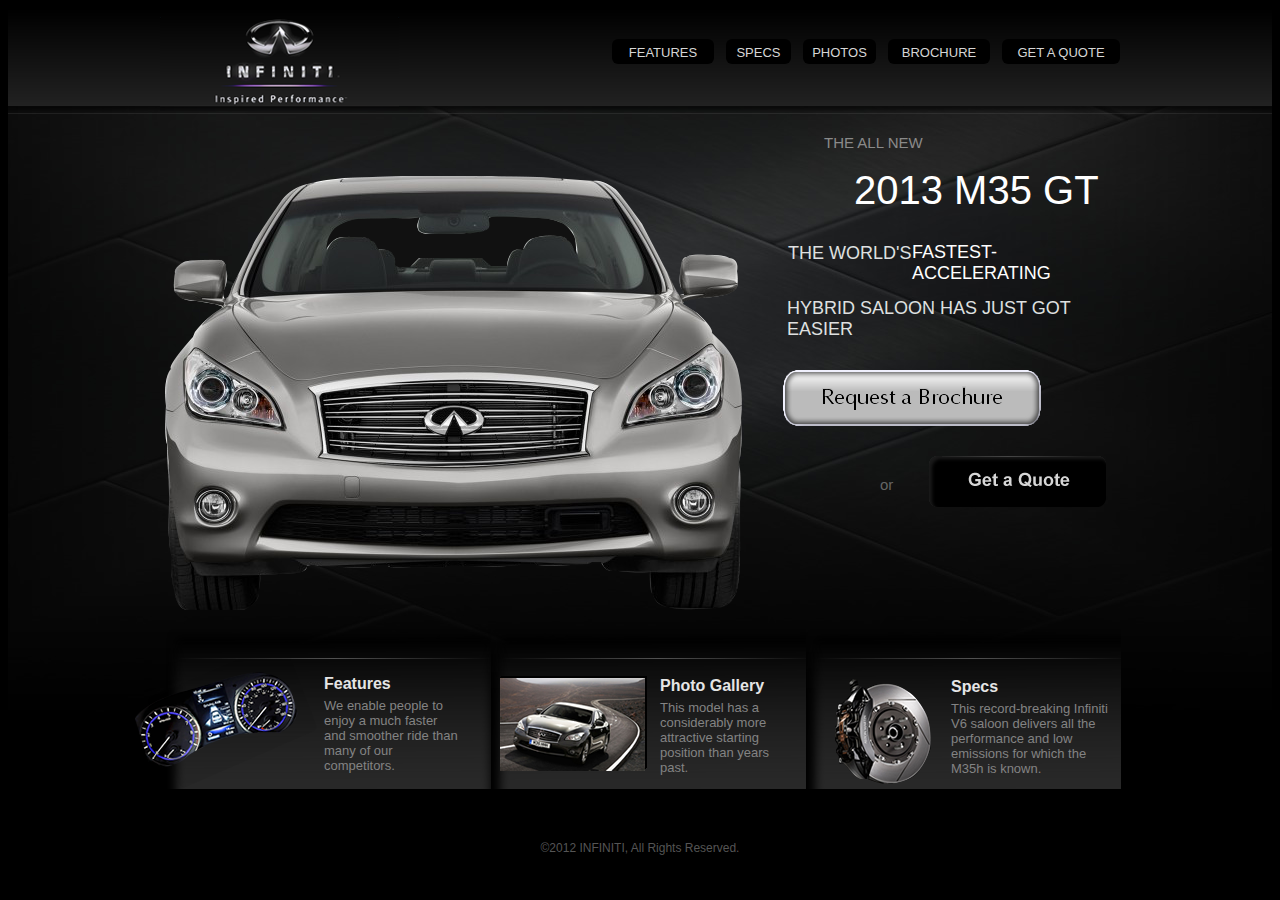
<file: index.html>
<!DOCTYPE html>
<html>
  <head>
    <title>2013 Infiniti M35 GT</title>
    <link rel="stylesheet" type="text/css" href="http://yui.yahooapis.com/3.18.1/build/cssreset/cssreset-min.css">
    <link href="css/styles.css" rel="stylesheet" type="text/css">
  </head>
  <body>
    <!-- HEADER -->
    <div id="container_header">
      <div id="container_header2">
        <div id="logo">
          <a href="index.html">
            <img src="images/infiniti_logo.png" />
          </a>
        </div>
        <div id="nav">
          <a href="features.html">
            <div id="nav_features">FEATURES</div>
          </a>           
          <a href="specs.html">
            <div id="nav_specs">SPECS</div>
          </a>
          <a href="photo_gallery.html">
            <div id="nav_photos">PHOTOS</div>
          </a>
          <a href="brochure.html">
            <div id="nav_brochure">BROCHURE</div>
          </a>
          <a href="quote.html">
            <div id="nav_quote">GET A QUOTE</div>
          </a>
        </div>
      </div>
    </div>
    <!-- HEADER -->
    <!-- BILLBOARD -->
    <div id="container_billboard">
      <div style="margin: 61px 0px 0px 5px; float: left;">
        <img src="images/infiniticar_lg.png" />
      </div>
      <div id="container_billboard_cta">
        <div id="cta_line1">THE ALL NEW</div>
        <div id="cta_line2">2013 M35 GT</div>
        <div id="cta_line3">THE WORLD'S</div>
        <div id="cta_line4">FASTEST-ACCELERATING</div>
        <div id="cta_line5">HYBRID SALOON HAS JUST GOT EASIER</div>
        <div id="cta_line6">
          <a href="brochure.html">
            <img src="images/btn_brochure_lg.png" />
          </a>
        </div>
        <div id="cta_line7">or</div>
        <div id="cta_line8">
          <a href="quote.html">
            <img src="images/btn_quote.png" />
          </a>
        </div>
      </div>
      <div class="clear"></div>
    </div>
    <!-- BILLBOARD -->
    <!-- CONTENT_AREA -->
    <div id="container3_content_boxes">
      <div id="content_box1_bg">
        <div id="content_area_home1">
          <div>
            <a class="content_area_home_hdr" href="features.html">Features</a>
          </div>
          <div class="content_area_home_description">We enable people to enjoy a much faster and smoother ride than many of our competitors.</div>
        </div>
      </div>
      <div id="content_box2_bg">
        <div id="content_area_home2">
          <div>
            <a class="content_area_home_hdr" href="photo_gallery.html">Photo Gallery</a>
          </div>
          <div class="content_area_home_description">This model has a considerably more attractive starting position than years past.</div>
        </div>
      </div>
      <div id="content_box3_bg">
        <div id="content_area_home3">
          <div>
            <a class="content_area_home_hdr" href="specs.html">Specs</a>
          </div>
          <div class="content_area_home_description">This record-breaking Infiniti V6 saloon delivers all the performance and low emissions for which the M35h is known.</div>
        </div>
      </div>
      <div id="clear"></div>
    </div>
    <!-- CONTENT_AREA -->
    <!-- FOOTER -->
    <div id="container_footer">
      <div id="infiniti_copyright">&copy;2012 INFINITI, All Rights Reserved.</div>
    </div>
    <!-- FOOTER -->
  </body>
</html>
</file>
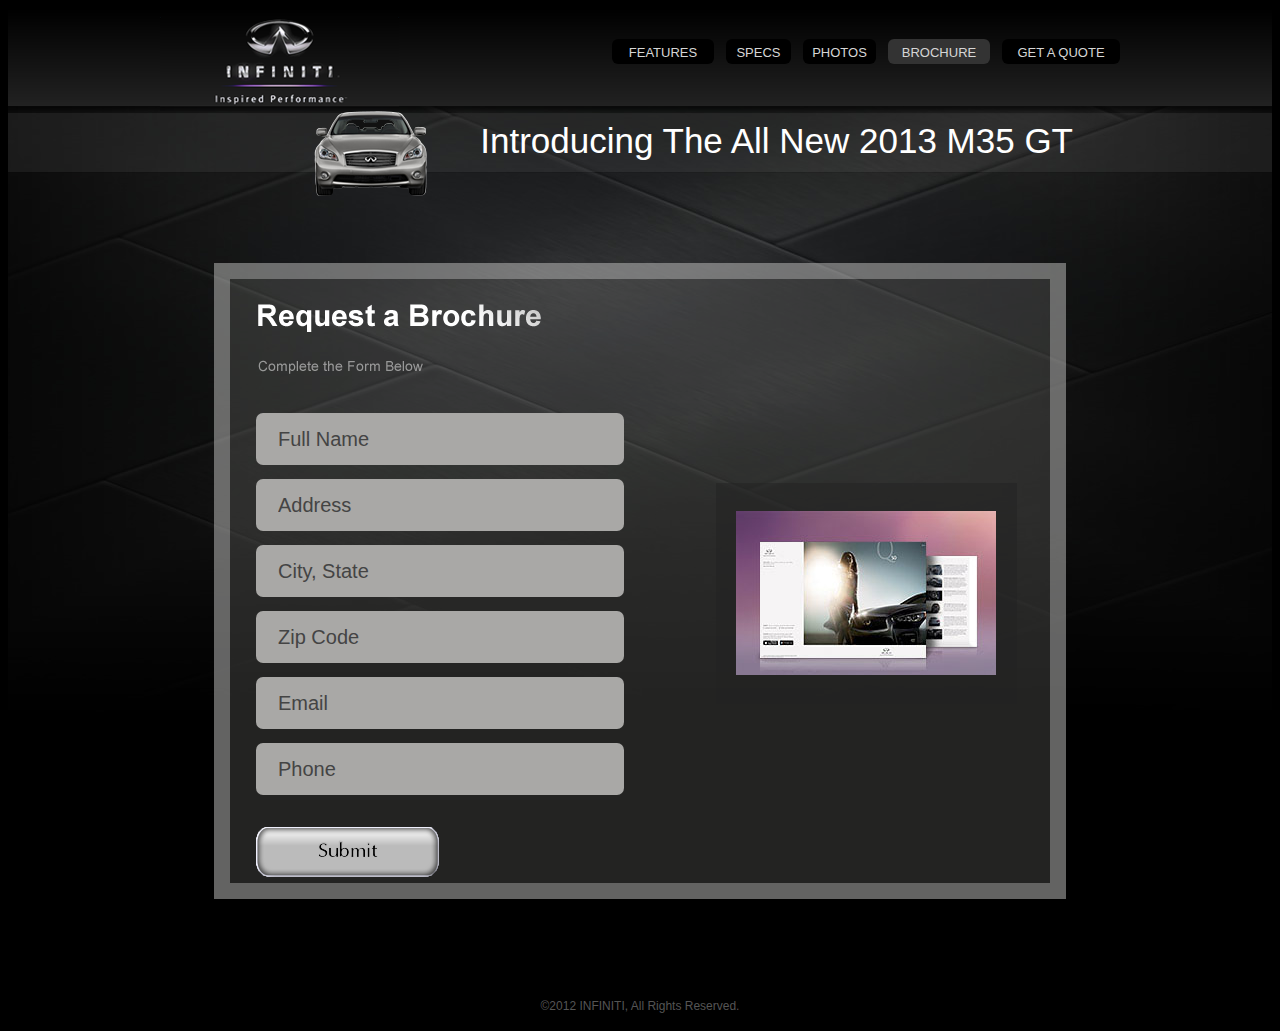
<file: brochure.html>
<!DOCTYPE html>
<html>
  <head>
    <title>2013 Infiniti M35 GT</title>
    <link rel="stylesheet" type="text/css" href="http://yui.yahooapis.com/3.18.1/build/cssreset/cssreset-min.css">
    <link rel="stylesheet" type="text/css" href="css/styles.css">
  </head>
  <body>
    <!-- HEADER -->
    <div id="container_header">
      <div id="container_header2">
        <div id="logo">
          <a href="index.html">
            <img src="images/infiniti_logo.png" />
          </a>
        </div>
        <div id="nav">
          <a href="features.html">
            <div id="nav_features">FEATURES</div>
          </a>           
          <a href="specs.html">
            <div id="nav_specs">SPECS</div>
          </a>
          <a href="photo_gallery.html">
            <div id="nav_photos">PHOTOS</div>
          </a>
          <a href="brochure.html">
            <div id="nav_brochure_hl">BROCHURE</div>
          </a>
          <a href="quote.html">
            <div id="nav_quote">GET A QUOTE</div>
          </a>
        </div>
      </div>
    </div>
    <!-- HEADER -->
    <!-- SUB_HEADER_CTA -->
    <div id="container_subheader_cta">
      <div id="container_subheader_cta2">
        <div id="subheader_cta_car">
          <img src="images/infiniticar_sm.png" />
        </div>
        <div id="cta_line_brochure_page">Introducing The All New 2013 M35 GT</div>
      </div>
    </div>
    <!-- SUB_HEADER_CTA -->
    <!-- BROCHURE -->
    <div id="container_brochure_form">
      <div id="form_hdr_brochure">
        <img src="images/title_request_a_brochure.png">
      </div>
      <div id="form_subheader_brochure">
        <img src="images/subtitle_complete_form_below.png">
      </div>
      <div id="form_brochure">
        <div>
          <input type="text" class="text_field" placeholder="Full Name">
        </div>
        <div>
          <input type="text" class="text_field" placeholder="Address">
        </div>
        <div>
          <input type="text" class="text_field" placeholder="City, State">
        </div>
        <div>
          <input type="text" class="text_field" placeholder="Zip Code">
        </div>
        <div>
          <input type="text" class="text_field" placeholder="Email">
        </div>
        <div>
          <input type="text" class="text_field" placeholder="Phone">
        </div>
        <div class="btn_submit">
          <a href="#">
            <input type="image" src="images/btn_submit.png">
          </a>
        </div>
      </div>
      <div id="brochure_preview">
        <img src="images/brochure_preview.png">
      </div>
      <div class="clear"></div>
    </div>
    <!-- BROCHURE -->
    <!-- FOOTER -->
    <div id="container_footer">
      <div id="infiniti_copyright">&copy;2012 INFINITI, All Rights Reserved.</div>
    </div>
    <!-- FOOTER -->
  </body>
</html>
</file>
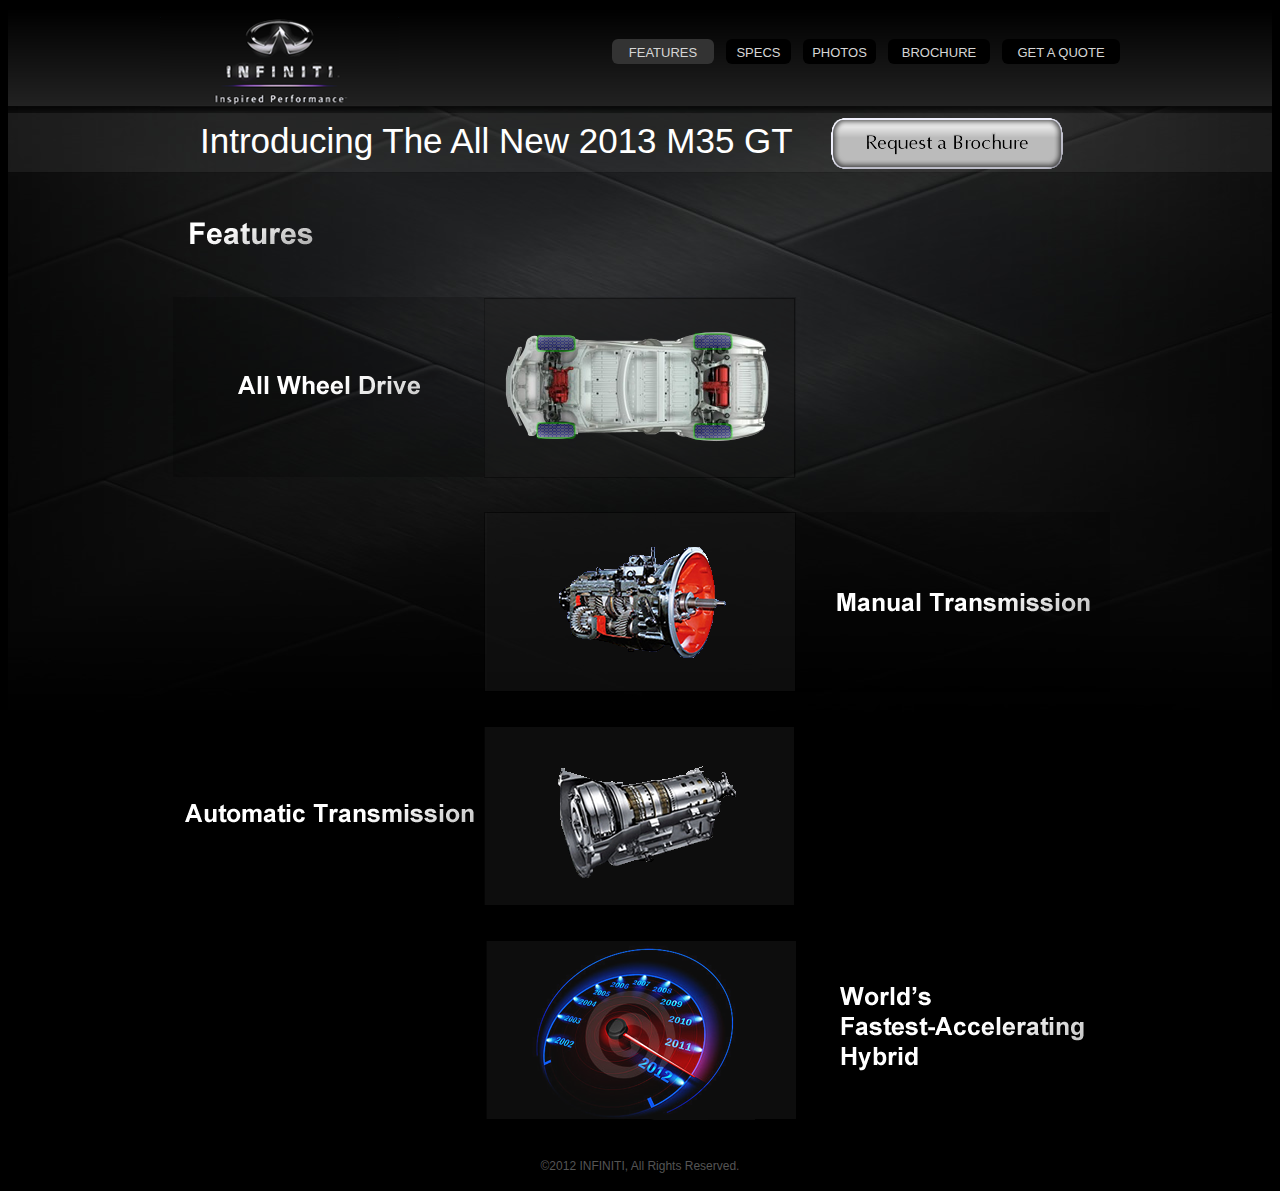
<file: features.html>
<!DOCTYPE html>
<html>
  <head>
    <title>2013 Infiniti M35 GT</title>
    <link rel="stylesheet" type="text/css" href="http://yui.yahooapis.com/3.18.1/build/cssreset/cssreset-min.css">
    <link rel="stylesheet" type="text/css" href="css/styles.css">
  </head>
  <body>
    <!-- HEADER -->
    <div id="container_header">
      <div id="container_header2">
        <div id="logo">
          <a href="index.html">
            <img src="images/infiniti_logo.png" />
          </a>
        </div>
        <div id="nav">
          <a href="features.html">
            <div id="nav_features_hl">FEATURES</div>
          </a>           
          <a href="specs.html">
            <div id="nav_specs">SPECS</div>
          </a>
          <a href="photo_gallery.html">
            <div id="nav_photos">PHOTOS</div>
          </a>
          <a href="brochure.html">
            <div id="nav_brochure">BROCHURE</div>
          </a>
          <a href="quote.html">
            <div id="nav_quote">GET A QUOTE</div>
          </a>
        </div>
      </div>
    </div>
    <!-- HEADER -->
    <!-- SUB_HEADER_CTA -->
    <div id="container_subheader_cta">
      <div id="container_subheader_cta2">
        <div id="cta_line">Introducing The All New 2013 M35 GT</div>
        <div id="subheader_cta_btn">
          <a href="brochure.html">
            <img src="images/btn_brochure_med.png" />
          </a>
        </div>
      </div>
    </div>
    <!-- SUB_HEADER_CTA -->
    <!-- FEATURES -->
    <div id="container_features">
      <div id="title_features">
        <img src="images/title_features.png" />
      </div>
      <div id="feature1">
        <img src="images/feature1.png" />
      </div>
      <div id="feature2">
        <img src="images/feature2.png" />
      </div>
      <div class="clear"></div>
      <div id="feature3">
        <img src="images/feature3.png" />
      </div>
      <div id="feature4">
        <img src="images/feature4.png" />
      </div>
      <div class="clear"></div>
    </div>
    <!-- FEATURES -->
    <!-- FOOTER -->
    <div id="container_footer">
      <div id="infiniti_copyright">&copy;2012 INFINITI, All Rights Reserved.</div>
    </div>
    <!-- FOOTER -->
  </body>
</html>
</file>
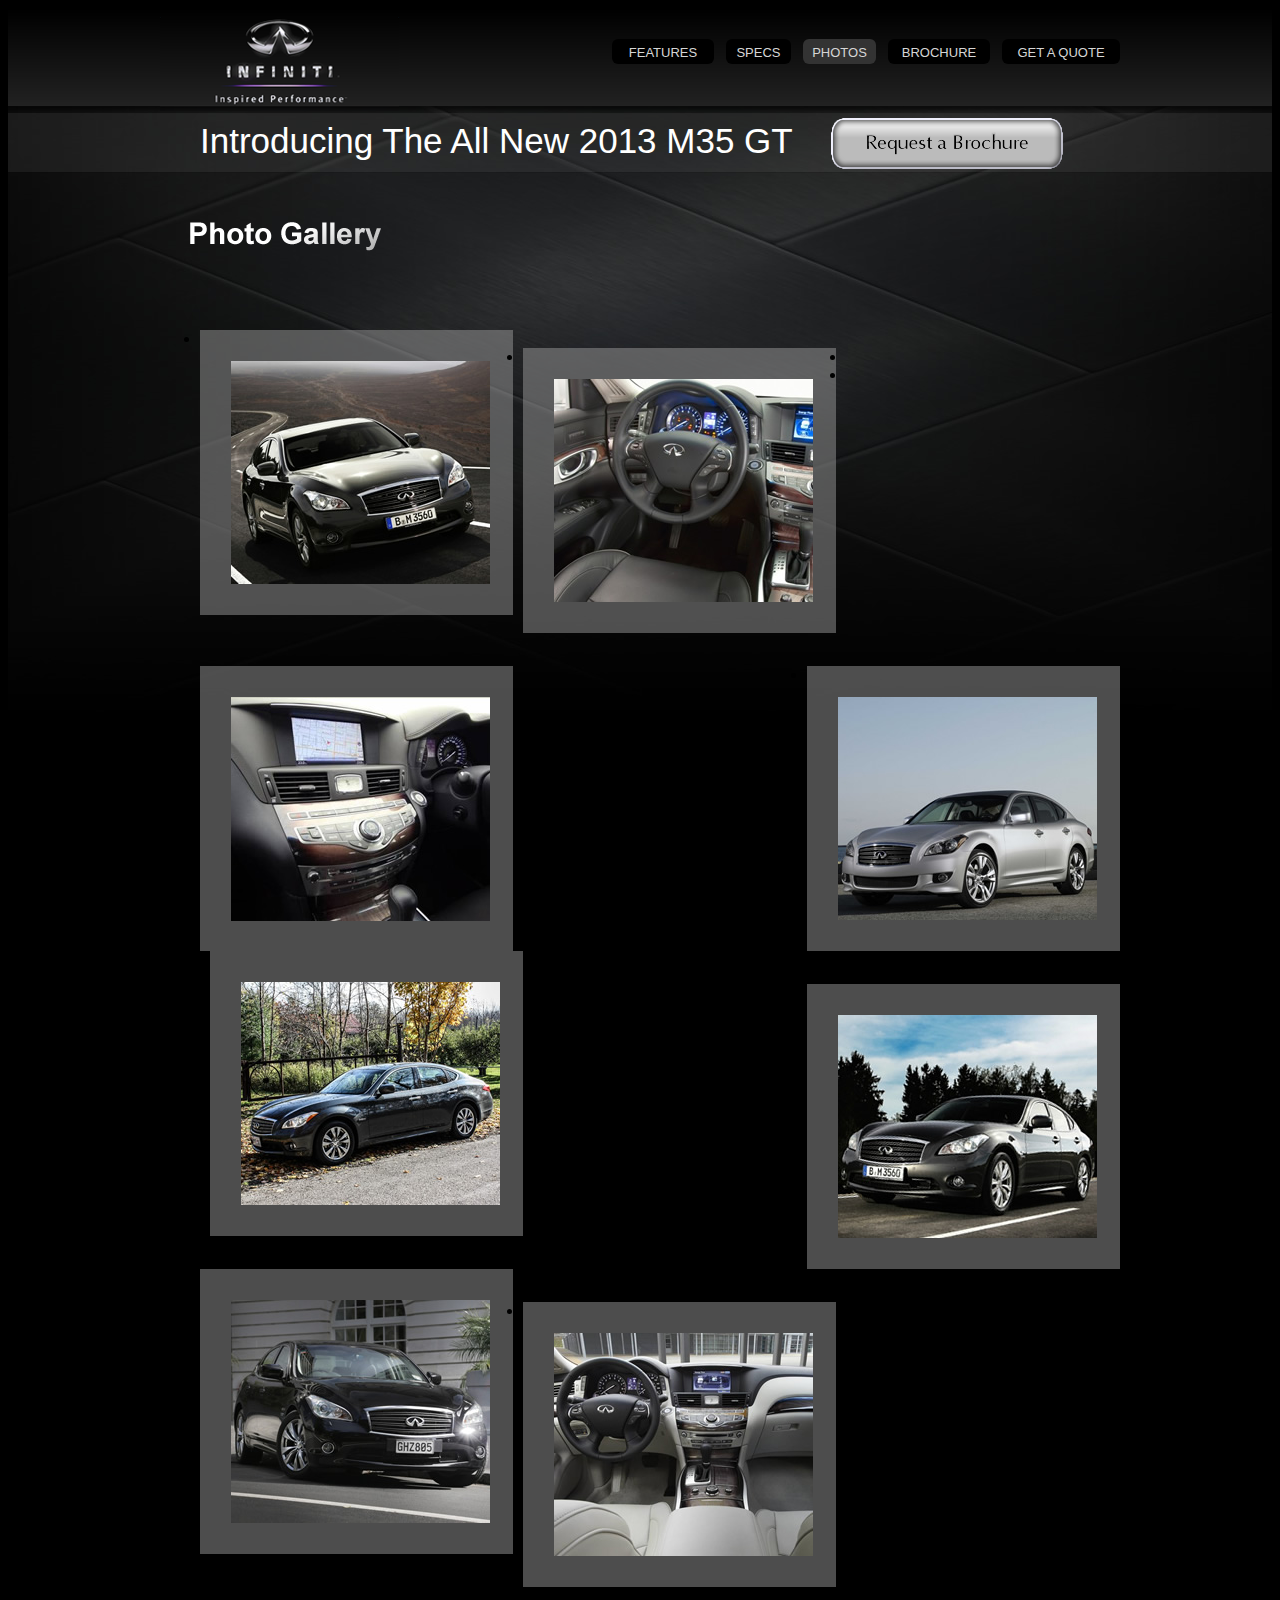
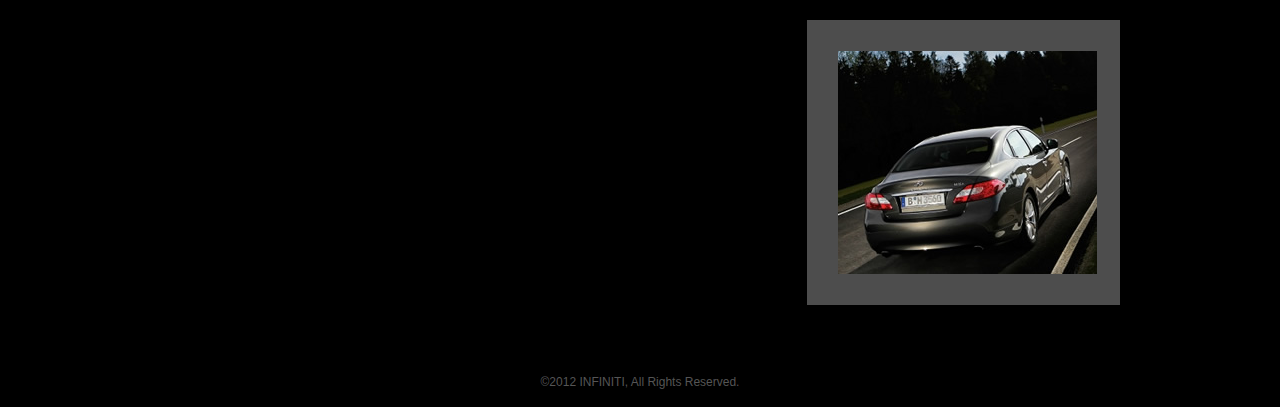
<file: photo_gallery.html>
<!DOCTYPE html>
<html>
  <head>
    <title>2013 Infiniti M35 GT</title>
    <link rel="stylesheet" type="text/css" href="http://yui.yahooapis.com/3.18.1/build/cssreset/cssreset-min.css">
    <link rel="stylesheet" type="text/css" href="css/styles.css">
    <link rel="stylesheet" type="text/css" href="css/lightbox.css">
  </head>
  <body>
    <!-- HEADER -->
    <div id="container_header">
      <div id="container_header2">
        <div id="logo">
          <a href="index.html">
            <img src="images/infiniti_logo.png" />
          </a>
        </div>
        <div id="nav">
          <a href="features.html">
            <div id="nav_features">FEATURES</div>
          </a>           
          <a href="specs.html">
            <div id="nav_specs">SPECS</div>
          </a>
          <a href="photo_gallery.html">
            <div id="nav_photos_hl">PHOTOS</div>
          </a>
          <a href="brochure.html">
            <div id="nav_brochure">BROCHURE</div>
          </a>
          <a href="quote.html">
            <div id="nav_quote">GET A QUOTE</div>
          </a>
        </div>
      </div>
    </div>
    <!-- HEADER -->
    <!-- SUB_HEADER_CTA -->
    <div id="container_subheader_cta">
      <div id="container_subheader_cta2">
        <div id="cta_line">Introducing The All New 2013 M35 GT</div>
        <div id="subheader_cta_btn">
          <a href="brochure.html">
            <img src="images/btn_brochure_med.png" />
          </a>
        </div>
      </div>
    </div>
    <!-- SUB_HEADER_CTA -->
    <!-- PHOTO_GALLERY -->
    <div id="container_photo_gallery">
      <div id="title_photo_gallery">
        <img src="images/title_photo_gallery.png">
      </div>
      <div id="subcontainer_photo_gallery">
        <ul>
          <li>
            <div>
              <a href="images/photo1_lg.jpg" data-lightbox="infiniti">
                <img src="images/photo1_sm.jpg">
              </a>
            </div>
          </li>
          <li class="two">
            <div>
              <a href="images/photo2_lg.jpg" data-lightbox="infiniti">
                <img src="images/photo2_sm.jpg">
              </a>
            </div>
          </li>
          <li class="three">
            <div>
              <a href="images/photo3_lg.jpg" data-lightbox="infiniti">
                <img src="images/photo3_sm.jpg">
              </a>
            </div>
          </li>
          <li>
            <div>
              <a href="images/photo4_lg.jpg" data-lightbox="infiniti">
                <img src="images/photo4_sm.jpg">
              </a>
            </div>
          </li>
          <li class="two">
            <div>
              <a href="images/photo5_lg.jpg" data-lightbox="infiniti">
                <img src="images/photo5_sm.jpg">
              </a>
            </div>
          </li>
          <li class="three">
            <div>
              <a href="images/photo6_lg.jpg" data-lightbox="infiniti">
                <img src="images/photo6_sm.jpg">
              </a>
            </div>
          </li>
          <li>
            <div>
              <a href="images/photo7_lg.jpg" data-lightbox="infiniti">
                <img src="images/photo7_sm.jpg">
              </a>
            </div>
          </li>
          <li class="two">
            <div>
              <a href="images/photo8_lg.jpg" data-lightbox="infiniti">
                <img src="images/photo8_sm.jpg">
              </a>
            </div>
          </li>
          <li class="three">
            <div>
              <a href="images/photo9_lg.jpg" data-lightbox="infiniti">
                <img src="images/photo9_sm.jpg">
              </a>
            </div>
          </li>
        </ul>
      </div>
      <div class="clear"></div>
    </div>
    <!-- PHOTO_GALLERY -->
    <!-- FOOTER -->
    <div id="container_footer">
      <div id="infiniti_copyright">&copy;2012 INFINITI, All Rights Reserved.</div>
    </div>
    <!-- FOOTER -->
    <script src="js/lightbox-plus-jquery.js"></script>
  </body>
</html>
</file>
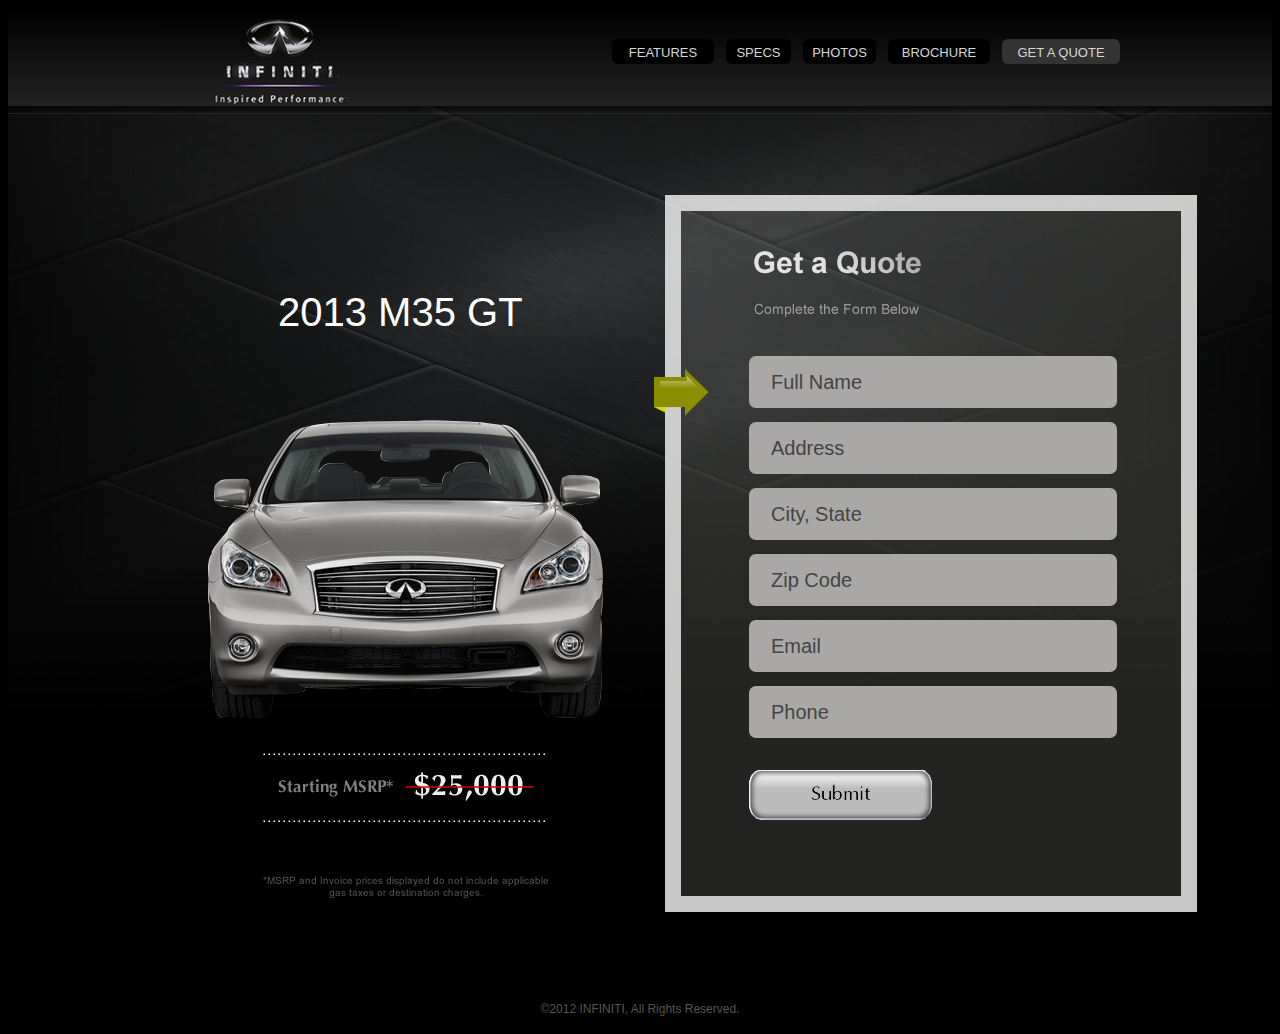
<file: quote.html>
<!DOCTYPE html>
<html>
  <head>
    <title>2013 Infiniti M35 GT</title>
    <link rel="stylesheet" type="text/css" href="http://yui.yahooapis.com/3.18.1/build/cssreset/cssreset-min.css">
    <link rel="stylesheet" type="text/css" href="css/styles.css">
  </head>
  <body>
    <!-- HEADER -->
    <div id="container_header">
      <div id="container_header2">
        <div id="logo">
          <a href="index.html">
            <img src="images/infiniti_logo.png" />
          </a>
        </div>
        <div id="nav">
          <a href="features.html">
            <div id="nav_features">FEATURES</div>
          </a>           
          <a href="specs.html">
            <div id="nav_specs">SPECS</div>
          </a>
          <a href="photo_gallery.html">
            <div id="nav_photos">PHOTOS</div>
          </a>
          <a href="brochure.html">
            <div id="nav_brochure">BROCHURE</div>
          </a>
          <a href="quote.html">
            <div id="nav_quote_hl">GET A QUOTE</div>
          </a>
        </div>
      </div>
    </div>
    <!-- HEADER -->
    <!-- QUOTE -->
    <div id="container_quote">
      <div id="container_quote_form">
        <div id="form_hdr_quote">
          <img src="images/title_get_a_quote.png">
        </div>
        <div id="form_subheader_quote">
          <img src="images/subtitle_complete_form_below.png">
        </div>
        <div id="form_quote">
          <div>
            <input type="text" class="text_field" placeholder="Full Name">
          </div>
          <div>
            <input type="text" class="text_field" placeholder="Address">
          </div>
          <div>
            <input type="text" class="text_field" placeholder="City, State">
          </div>
          <div>
            <input type="text" class="text_field" placeholder="Zip Code">
          </div>
          <div>
            <input type="text" class="text_field" placeholder="Email">
          </div>
          <div>
            <input type="text" class="text_field" placeholder="Phone">
          </div>
          <div class="btn_submit">
            <a href="#">
              <input type="image" src="images/btn_submit.png">
            </a>
          </div>
        </div>
        <div id="cta_arrow">
          <img src="images/cta_arrow.png">
        </div>
      </div>
      <div id="container_car_and_msrp">
        <div id="car_name">2013 M35 GT</div>
        <div id="infiniticar_med">
          <img src="images/infiniticar_med.png">
        </div>
        <div id="msrp">
          <img src="images/msrp.png">
        </div>
        <div id="disclaimer">
          <img src="images/disclaimer.png">
        </div>
      </div>
      <div class="clear"></div>
    </div>
    <!-- QUOTE -->
    <!-- FOOTER -->
    <div id="container_footer">
      <div id="infiniti_copyright">&copy;2012 INFINITI, All Rights Reserved.</div>
    </div>
    <!-- FOOTER -->
  </body>
</html>
</file>
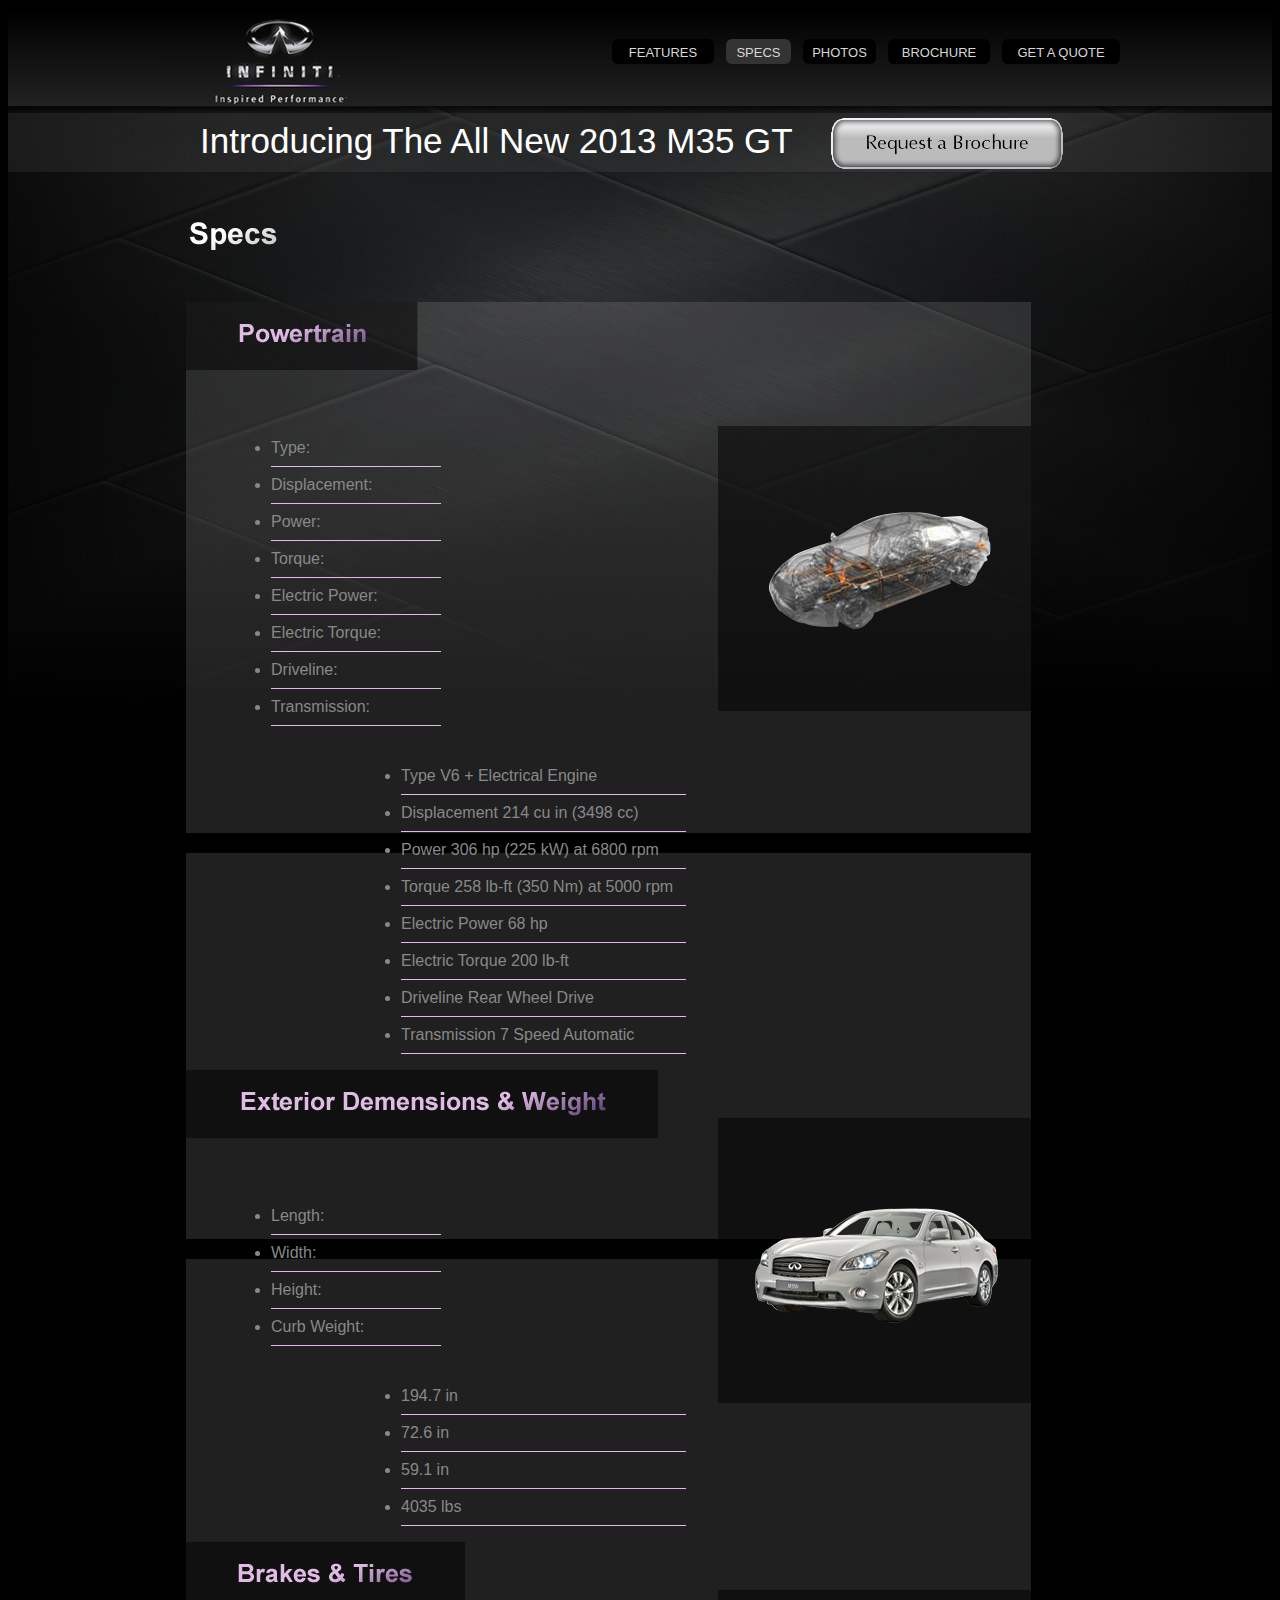
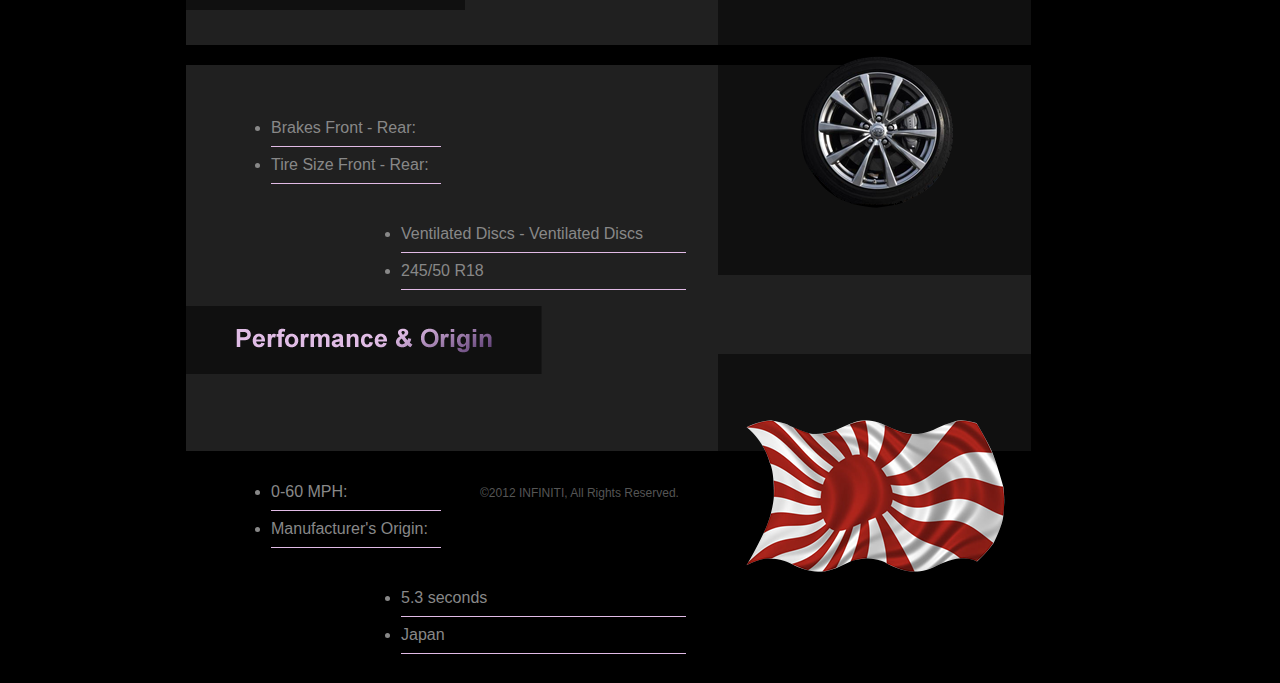
<file: specs.html>
<!DOCTYPE html>
<html>
  <head>
    <title>2013 Infiniti M35 GT</title>
    <link rel="stylesheet" type="text/css" href="http://yui.yahooapis.com/3.18.1/build/cssreset/cssreset-min.css">
    <link rel="stylesheet" type="text/css" href="css/styles.css">
  </head>
  <body>
    <!-- HEADER -->
    <div id="container_header">
      <div id="container_header2">
        <div id="logo">
          <a href="index.html">
            <img src="images/infiniti_logo.png" />
          </a>
        </div>
        <div id="nav">
          <a href="features.html">
            <div id="nav_features">FEATURES</div>
          </a>
          <a href="specs.html">
            <div id="nav_specs_hl">SPECS</div>
          </a>           
          <a href="photo_gallery.html">
            <div id="nav_photos">PHOTOS</div>
          </a>
          <a href="brochure.html">
            <div id="nav_brochure">BROCHURE</div>
          </a>
          <a href="quote.html">
            <div id="nav_quote">GET A QUOTE</div>
          </a>
        </div>
      </div>
    </div>
    <!-- HEADER -->
    <!-- SUB_HEADER_CTA -->
    <div id="container_subheader_cta">
      <div id="container_subheader_cta2">
        <div id="cta_line">Introducing The All New 2013 M35 GT</div>
        <div id="subheader_cta_btn">
          <a href="brochure.html">
            <img src="images/btn_brochure_med.png" />
          </a>
        </div>
      </div>
    </div>
    <!-- SUB_HEADER_CTA -->
    <!-- SPECS -->
    <div id="container_specs">
      <div id="title_specs">
        <img src="images/title_specs.png" />
      </div>
      <div id="specs_bg1">
        <div id="spec_photo1">
          <img src="images/car_translucent.png" />
        </div>
        <div id="powertrain_spec">
          <img src="images/powertrain_spec.png">
        </div>
        <div id="content_area_spec1">
          <div class="content_area_spec_labels">
            <ul>
              <li>Type: </li>
              <li>Displacement: </li>
              <li>Power: </li>
              <li>Torque: </li>
              <li>Electric Power: </li>
              <li>Electric Torque: </li>
              <li>Driveline: </li>
              <li>Transmission: </li>
            </ul>
          </div>
          <div class="content_area_spec_details">
            <ul>
              <li>Type V6 + Electrical Engine</li>
              <li>Displacement 214 cu in (3498 cc)</li>
              <li>Power 306 hp (225 kW) at 6800 rpm</li>
              <li>Torque 258 lb-ft (350 Nm) at 5000 rpm</li>
              <li>Electric Power 68 hp</li>
              <li>Electric Torque 200 lb-ft</li>
              <li>Driveline Rear Wheel Drive</li>
              <li>Transmission 7 Speed Automatic</li>
            </ul>
          </div>
        </div>
        <div class="clear"></div>
      </div>
      <div id="specs_bg2">
        <div id="spec_photo2">
          <img src="images/car_tan.png" />
        </div>
        <div id="exterior_spec">
          <img src="images/exterior_spec.png">
        </div>
        <div id="content_area_spec2">
          <div class="content_area_spec_labels">
            <ul>
              <li>Length: </li>
              <li>Width: </li>
              <li>Height: </li>
              <li>Curb Weight: </li>
            </ul>
          </div>
          <div class="content_area_spec_details">
            <ul>
              <li>194.7 in</li>
              <li>72.6 in</li>
              <li>59.1 in</li>
              <li>4035 lbs</li>
            </ul>
          </div>
        </div>
      </div>
      <div id="specs_bg3">
        <div id="spec_photo3">
          <img src="images/car_wheel.png" />
        </div>
        <div id="brakes_and_tires_spec">
          <img src="images/brakes_and_tires_spec.png">
        </div>
        <div id="content_area_spec3">
          <div class="content_area_spec_labels">
            <ul>
              <li>Brakes Front - Rear:</li>
              <li>Tire Size Front - Rear:</li>
            </ul>
          </div>
          <div class="content_area_spec_details">
            <ul>
              <li>Ventilated Discs - Ventilated Discs</li>
              <li>245/50 R18</li>
            </ul>
          </div>
        </div>
      </div>
      <div id="specs_bg4">
        <div id="spec_photo4">
          <img src="images/flag.png" />
        </div>
        <div id="performance_and_origin_spec">
          <img src="images/performance_and_origin_spec.png">
        </div>
        <div id="content_area_spec4">
          <div class="content_area_spec_labels">
            <ul>
              <li>0-60 MPH:</li>
              <li>Manufacturer's Origin:</li>
            </ul>
          </div>
          <div class="content_area_spec_details">
            <ul>
              <li>5.3 seconds</li>
              <li>Japan</li>
            </ul>
          </div>
        </div>
      </div>
      <div class="clear"></div>
    </div>
    <!-- SPECS -->
    <!-- FOOTER -->
    <div id="container_footer">
      <div id="infiniti_copyright">&copy;2012 INFINITI, All Rights Reserved.</div>
    </div>
    <!-- FOOTER -->
  </body>
</html>
</file>
<file: css/styles.css>
/* GLOBAL STYLES */

html {
    background: #000;
}

body {
    background: url(../images/bg.jpg) no-repeat top center;

}

.clear {
    clear: both;
}

#container_header {
    background: url(../images/bg_header.png) repeat-x top;
    height: 107px;
}

#container_header2 {
    margin: 0 auto;
    width: 960px;
    height: 107px;
}

#container_billboard {
    margin: 0 auto;
    width: 960px;
}

#container_billboard_cta {
    float: right;
    margin-top: 19px;
    width: 362px;
}

#cta_line1 {
    margin: 0px 0px 17px 66px;
    font-family: Optima, Arial, Sans-serif;
    font-size: 15px;
    color: #8A8A8A;
}

#cta_line2 {
    margin: 0px 0px 30px 96px;
    font-family: Optima, Arial, Sans-serif;
    font-size: 40px;
    color: #FFF;
}

#cta_line3 {
    margin: 0px 0px 14px 30px;
    font-family: Optima, Arial, Sans-serif;
    font-size: 18px;
    color: #DFE0E0;
}

#cta_line4 {
    margin: -36px 0px 14px 154px;
    font-family: Optima, Arial, Sans-serif;
    font-size: 18px;
    color: #FFF;
}

#cta_line5 {
    margin: 0px 0px 30px 29px;
    font-family: Optima, Arial, Sans-serif;
    font-size: 18px;
    color: #DFE0E0;
}

#cta_line6 {
    margin-left: 25px;
}

#cta_line7 {
    margin: 46px 0px 0px 122px;
    float: left;
    font-family: Optima, Arial, Sans-serif;
    font-size: 15px;
    color: #646565;
}

#cta_line8 {
    margin: 26px 0px 0px 171px;
}

#container3_content_boxes {
    margin: 15px auto 0 auto;
    width: 1010px;
    height: 175px;
}

#content_area_home1 {
    width: 137px;
    height: 110px;
    margin: 46px 0px 0px 189px;
}

#content_area_home2 {
    width: 114px;
    height: 108px;
    margin: 48px 0px 0px 169px;
}

#content_area_home3 {
    width: 157px;
    height: 113px;
    margin: 49px 0px 0px 145px;
}

#content_box1_bg {
    background: url(../images/content_box1_bg.png) no-repeat;
    width: 356px;
    height: 160px;
    float: left;
}

#content_box2_bg {
    background: url(../images/content_box2_bg.png) no-repeat;
    width: 315px;
    height: 160px;
    float: left;
}

#content_box3_bg {
    background: url(../images/content_box3_bg.png) no-repeat;
    width: 315px;
    height: 160px;
    float: left;
}

.content_area_home_description {
    font-family: Arial, Sans-serif;
    font-size: 13px;
    color: #838383;
    margin-top: 5px;
}

.content_area_home_hdr {
    text-decoration: none;
    font-family: Arial, Sans-serif;
    font-weight: bold;
    font-size: 16px;
    color: #E5E5E5;
}

.content_area_home_hdr:hover {
    color: #DFBDE4;
}

#logo {
    position: absolute;
    margin-top: 9px;
}

#nav {
    float: right;
    margin-top: 31px;
    width: 508px;
}

#container_footer {
    width: 960px;
    margin-left: auto;
    margin-right: auto;
    margin-top: 27px;
}

#infiniti_copyright {
    color: rgba(170, 170, 170, 0.5);
    font-size: 12px;
    font-family: Arial, Sans-serif;
    text-align: center;
    padding: 10px;
}

#container_features {
    width: 960px;
    height: 900px;
    margin: 0 auto;
}

#container_subheader_cta {
    background: url(../images/bg_subheader_cta.png) repeat-x;
    height: 60px;
    margin-top: -2px;
}

#container_subheader_cta2 {
    width: 960px;
    height: 60px;
    margin: 0 auto;
}

#cta_line {
    color: #ffffff;
    margin: 8px 0 0 40px;
    font-family: Optima, Arial, Sans-serif;
    font-size: 35px;
    float: left;
}

#subheader_cta_btn {
    float: right;
    margin-top: 5px;
    margin-right: 57px;
}

#title_features {
    margin-left: 30px;
    margin-top: 49px;
}

#feature1 {
    margin-left: 13px;
    margin-top: 48px;
}

#feature2 {
    float: right;
    margin-right: 10px;
    margin-top: 30px;
}

#feature3 {
    margin-left: 13px;
    margin-top: 30px;
}

#feature4 {
    float: right;
    margin-right: 13px;
    margin-top: 30px;
}

#container_specs {
    width: 960px;
    margin: 0 auto;
    height: 1827px;
}

#title_specs {
    margin-left: 30px;
    margin-top: 49px;
}

#specs_bg1 {
    width: 845px;
    height: 531px;
    background-color: rgba(170, 170, 170, 0.19);
    margin: 48px 0 0 26px;
}

#specs_bg2 {
    width: 845px;
    height: 386px;
    background-color: rgba(170, 170, 170, 0.19);
    margin: 20px 0 0 26px;
}

#specs_bg3 {
    width: 845px;
    height: 386px;
    background-color: rgba(170, 170, 170, 0.19);
    margin: 20px 0 0 26px;
}

#specs_bg4 {
    width: 845px;
    height: 386px;
    background-color: rgba(170, 170, 170, 0.19);
    margin: 20px 0 0 26px;
}

#spec_photo1 {
    float: right;
    margin-top: 124px;
}

#content_area_spec1 {
    width: 500px;
    height: 305px;
    margin-top: 40px;
}

.content_area_spec_labels {
    float: left;
}

.content_area_spec_labels ul li {
    color: #888888;
    font-size: 16px;
    font-family: Helvetica_neue, Arial, Sans-serif;
    line-height: 36px;
    margin-left: 45px;
    border-bottom: 1px solid #E1BBE6;
    width: 170px;
}

.content_area_spec_details {
    float: right;
}

.content_area_spec_details ul li {
    color: #888888;
    font-size: 16px;
    font-family: Helvetica_neue, Arial, Sans-serif;
    line-height: 36px;
    border-bottom: 1px solid #E1BBE6;
    width: 285px;
}

#spec_photo2 {
    float: right;
    margin-top: 48px;
}

#content_area_spec2 {
    width: 500px;
    height: 225px;
    margin-top: 40px;
}

#spec_photo3 {
    float: right;
    margin-top: 48px;
}

#content_area_spec3 {
    width: 500px;
    height: 225px;
    margin-top: 80px;
}

#spec_photo4 {
    float: right;
    margin-top: 48px;
}

#content_area_spec4 {
    width: 500px;
    height: 225px;
    margin-top: 80px;
}

#nav_features {
    width: 102px;
    height: 25px;
    float: left;
    margin-right: 12px;
    background-color: #000000;
    border-radius: 6px;
    color: #D6D6D6;
    font-family: Arial, Sans-serif;
    font-size: 13px;
    text-align: center;
    line-height: 27px;
}

#nav_features:hover {
	color: #DFBDE4;
}

#nav_specs {
    width: 65px;
    height: 25px;
    float: left;
    margin-right: 12px;
    background-color: #000000;
    border-radius: 6px;
    color: #D6D6D6;
    font-family: Arial, Sans-serif;
    font-size: 13px;
    text-align: center;
    line-height: 27px;
}

#nav_specs:hover {
	color: #DFBDE4;
}

#nav_photos {

	width: 73px;
    height: 25px;
    float: left;
    margin-right: 12px;
    background-color: #000000;
    border-radius: 6px;
    color: #D6D6D6;
    font-family: Arial, Sans-serif;
    font-size: 13px;
    text-align: center;
    line-height: 27px;
}

#nav_photos:hover {
	color: #DFBDE4;
}

#nav_brochure {
    width: 102px;
    height: 25px;
    float: left;
    margin-right: 12px;
    background-color: #000000;
    border-radius: 6px;
    color: #D6D6D6;
    font-family: Arial, Sans-serif;
    font-size: 13px;
    text-align: center;
    line-height: 27px;
}

#nav_brochure:hover {
	color: #DFBDE4;
}

#nav_quote {
    width: 118px;
    height: 25px;
    float: left;
    background-color: #000000;
    border-radius: 6px;
    color: #D6D6D6;
    font-family: Arial, Sans-serif;
    font-size: 13px;
    text-align: center;
    line-height: 27px;
}

#nav_quote:hover {
	color: #DFBDE4;
}

#nav_features_hl {
    width: 102px;
    height: 25px;
    float: left;
    margin-right: 12px;
    background-color: #333333;
    border-radius: 6px;
    color: #D6D6D6;
    font-family: Arial, Sans-serif;
    font-size: 13px;
    text-align: center;
    line-height: 27px;
}

#nav_specs_hl {
    width: 65px;
    height: 25px;
    float: left;
    margin-right: 12px;
    background-color: #333333;
    border-radius: 6px;
    color: #D6D6D6;
    font-family: Arial, Sans-serif;
    font-size: 13px;
    text-align: center;
    line-height: 27px;
}

#nav_photos_hl {
    width: 73px;
    height: 25px;
    float: left;
    margin-right: 12px;
    background-color: #333333;
    border-radius: 6px;
    color: #D6D6D6;
    font-family: Arial, Sans-serif;
    font-size: 13px;
    text-align: center;
    line-height: 27px;
}

#container_photo_gallery {
    width: 960px;
    margin: 0 auto;
}

#title_photo_gallery {
    margin-left: 30px;
    margin-top: 49px;
}

#subcontainer_photo_gallery {
    margin: 75px 0 0;
}

#subcontainer_photo_gallery li div {
    float: left;
    width: 282px;
    height: 254px;
    padding: 31px 0 0 31px;
    background-image: url(../images/photo_gallery_bg.png);
}

#subcontainer_photo_gallery li.two {
    float: left;
    margin: 0 10px 33px;
}

#subcontainer_photo_gallery li.three {
    float: right;
    margin-bottom: 33px;
}

#nav_brochure_hl {
    width: 102px;
    height: 25px;
    float: left;
    margin-right: 12px;
    background: #333333;
    border-radius: 6px;
    color: #D6D6D6;
    font-family: Arial, Sans-serif;
    font-size: 13px;
    text-align: center;
    line-height: 27px;
}

#cta_line_brochure_page {
    color: #ffffff;
    margin: 8px 47px 0 0px;
    font-family: Optima, Arial, Sans-serif;
    font-size: 35px;
    float: right;
}

#subheader_cta_car {
    margin-top: -2px;
    float: left;
    margin-left: 154px;
}

#container_brochure_form {
    width: 820px;
    margin: 90px auto;
    height: 604px;
    background: url(../images/form_bg.png);
    border: 16px solid rgba(247, 247, 247, 0.30);
}

#form_hdr_brochure {
    margin: 25px 0 0 28px;
}

#form_subheader_brochure {
    margin: 24px 0 0 28px;
}

#form_brochure {
    margin: 35px 0 0 26px;
    float: left;
}

#brochure_preview {
    float: right;
    margin: 105px 33px 0 0;
}

.text_field {
    width: 344px;
    height: 50px;
    border: none;
    margin: 0 0 14px;
    color: #444444;
    font-family: Arial, Sans-serif;
    font-size: 20px;
    padding-left: 22px;
    border-radius: 7px;
    background: #a9a8a6;
}

.btn_submit {
    margin-top: 18px;
}

#nav_quote_hl {
    width: 118px;
    height: 25px;
    float: left;
    background-color: #333333;
    border-radius: 6px;
    color: #D6D6D6;
    font-family: Arial, Sans-serif;
    font-size: 13px;
    text-align: center;
    line-height: 27px;
}

#container_quote {
    margin: 80px auto;
}

#container_quote_form {
    background: url(../images/form_bg.png);
    border: 16px solid rgba(255, 255, 255, 0.75);
    float: right;
    width: 500px;
    margin-right: 75px;
    height: 685px;
}

#form_hdr_quote {
    margin: 40px 0 0 73px;
}

#form_subheader_quote {
    margin: 24px 0 0 73px;
}

#form_quote {
    margin: 35px 0 0 68px;
}

#cta_arrow {
    float: left;
    margin-top: -455px;
    margin-left: -27px;
}

#container_car_and_msrp {
    float: left;
    margin-left: 150px;
}

#car_name {
    color: #ffffff;
    font-family: Optima, Arial, Sans-serif;
    font-size: 40px;
    margin: 95px 0 0 120px;
}

#infiniticar_med {
    margin: 85px 0 0 50px;
}

#msrp {
    margin: 30px 0 0 105px;
}

#disclaimer {
    margin: 50px 0 0 105px;
}

::-webkit-input-placeholder {
 	font-size: 20px;
 	font-family: Arial, Sans-serif;
 	color: #444444;
}

::-moz-placeholder {
	color: black;
}

@media only screen and (max-width: 1024px) {

    #container_quote {
        max-width: 500px;
        width: 100%;
    }

    #container_quote_form {
        float: none;
        margin-left: -20px;
    }

    #container_car_and_msrp {
        float: none;
        margin: 0 auto;
    }
}
</file>
